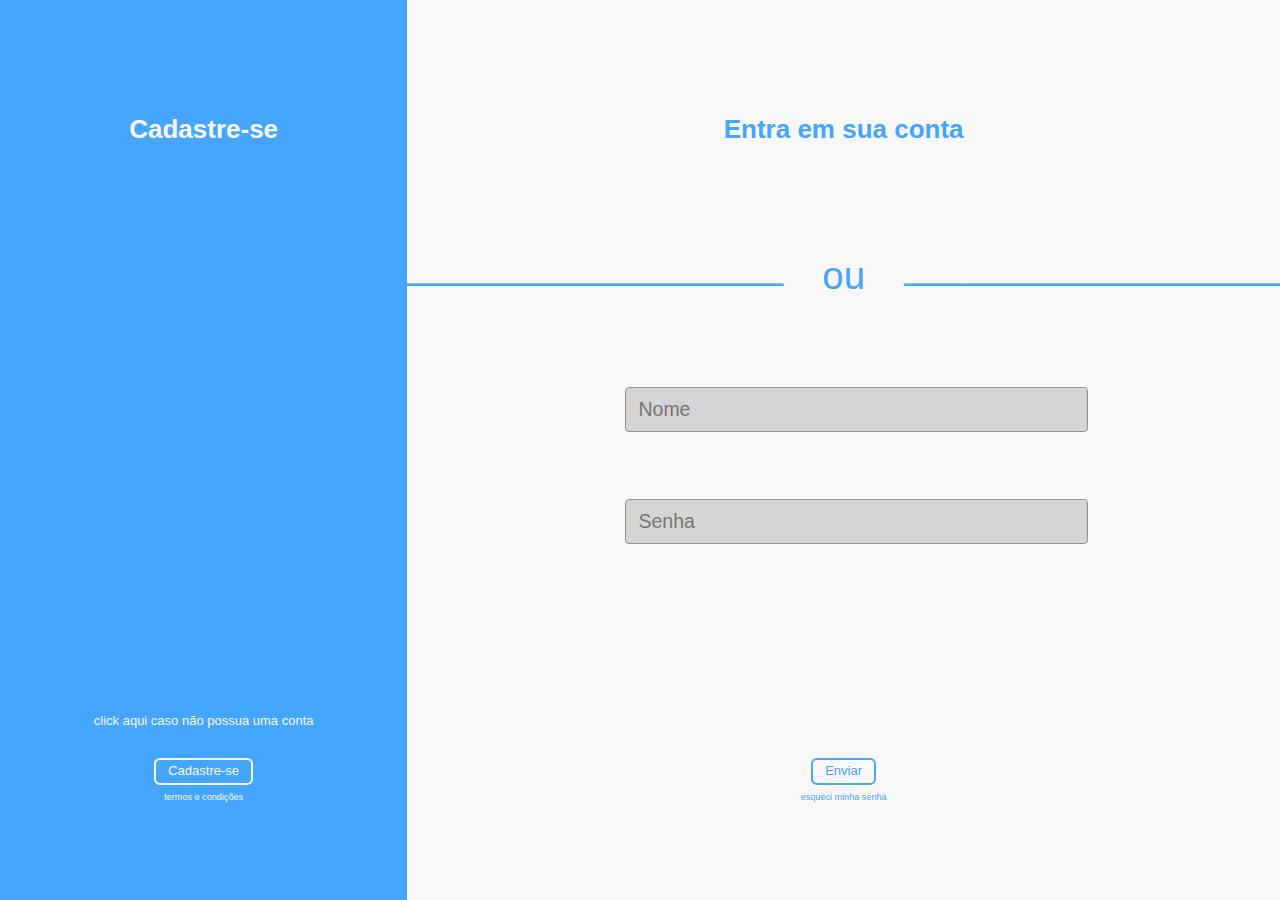
<file: index.html>
<!DOCTYPE html>
<html lang="pt-br">
<head>
    <meta charset="UTF-8">
    <meta name="viewport" content="width=device-width, initial-scale=1.0">
    <title>Login</title>
    <link rel="stylesheet" href="src/styles/normalize.css">
    <link rel="stylesheet" href="src/styles/vars.css">
    <link rel="stylesheet" href="src/styles/base.css">
    <link rel="stylesheet" href="src/styles/login.css">
    <link rel="stylesheet" href="src/styles/register.css">
    <link rel="stylesheet" href="src/styles/midiaquery.css">
    <link rel="stylesheet" href="https://cdnjs.cloudflare.com/ajax/libs/font-awesome/6.5.1/css/all.min.css" integrity="sha512-DTOQO9RWCH3ppGqcWaEA1BIZOC6xxalwEsw9c2QQeAIftl+Vegovlnee1c9QX4TctnWMn13TZye+giMm8e2LwA==" crossorigin="anonymous" referrerpolicy="no-referrer" />
</head>
<body>
    <main>
      <section class="register">
        <h1 class="register__title">Cadastre-se</h1>
        <p class="register__text">click aqui caso não possua uma conta</p>
        <button class="register__btn">Cadastre-se</button><br>
        <a href="#" class="register__terms">termos e condições</a>
      </section>
      <section class="login">
        <h1 class="login__title">Entra em sua conta</h1>
        <ul class="login__list">
          <li>
            <a href="#" class="login__authentication is--facebook"><i class="fa-brands fa-facebook"></i></a>
          </li>
          <li>
            <a href="#" class="login__authentication is--google"><i class="fa-brands fa-google"></i></a>
          </li>
          <li>
            <a href="#" class="login__authentication is--twitter"><i class="fa-brands fa-x-twitter"></i></a>
          </li>
        </ul>
        <p class="login__division">ou</p>
        <!-- <form action="#" method="post" class="login__forms" aria-disabled="true"> -->
          <div class="login__input is--name">
            <span class="login__span is--user">Nome de usuario invalido</span>
            <input type="text" placeholder="Nome" id="userName">
          </div>
          <div class="login__input is--password">
            <span class="login__span is--user">Nome de usuario invalido</span>
            <input type="password" placeholder="Senha" id="password">
          </div>
          <button class="login__btn" id="btn" onclick="clicar()"><a href="#">Enviar</a></button><br>
          <a href="#" class="login__recover">esqueci minha senha</a>
        <!-- </form> -->
      </section>
    </main>
</body>
<script src="src/main.js"></script>
</html>
</file>
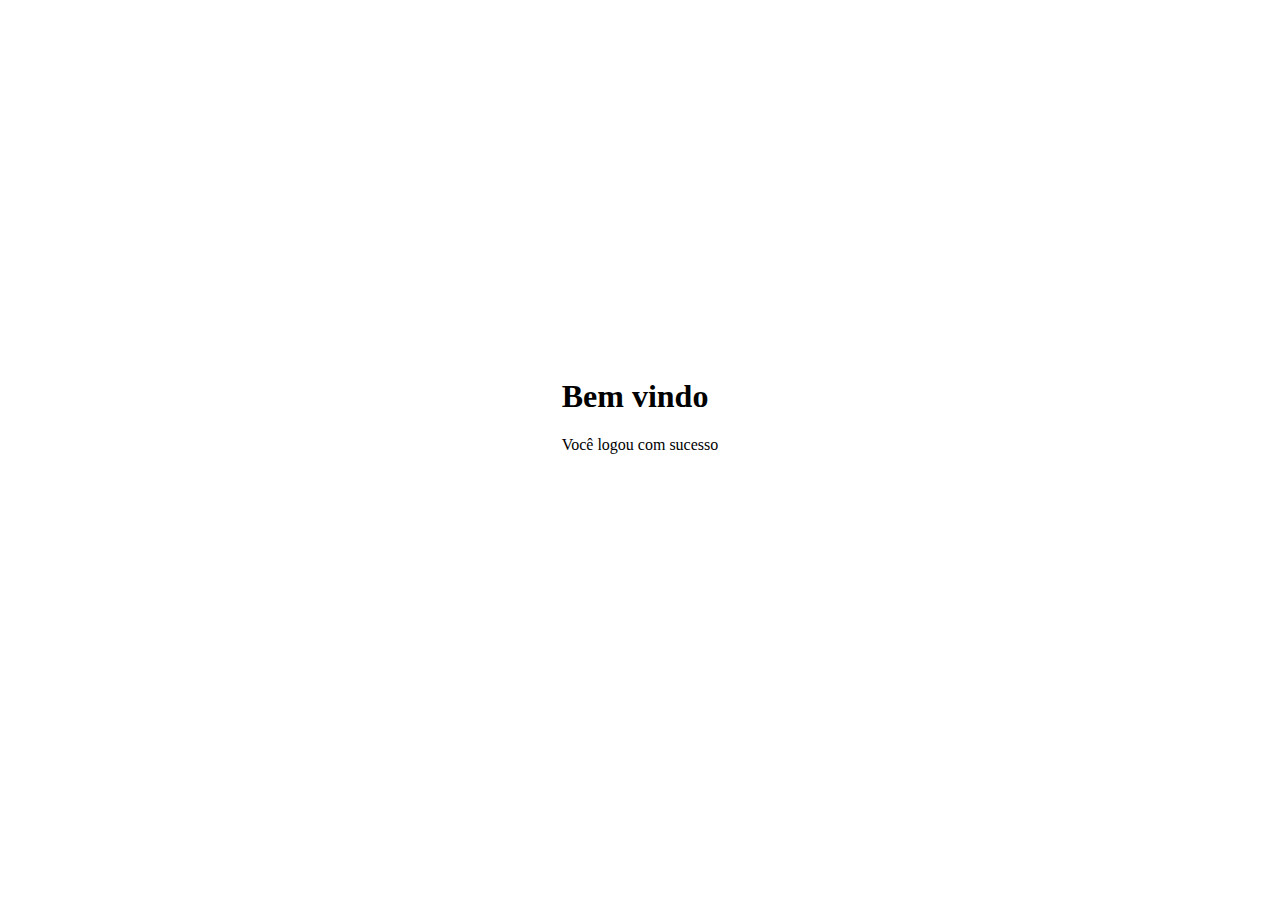
<file: bemvindo.html>
<!DOCTYPE html>
<html lang="pt-br">
<head>
    <meta charset="UTF-8">
    <meta name="viewport" content="width=device-width, initial-scale=1.0">
    <title>Bem vindo</title>
</head>
<body style="height: 90vh; display: flex; align-items: center; justify-content: center;">
    <main>
        <H1>Bem vindo</H1>
        <p>Você logou com sucesso</p>
    </main>
</body>
</html>
</file>
<file: src/styles/vars.css>
:root {
  @import url('https://fonts.googleapis.com/css2?family=Montserrat:ital,wght@0,800;1,800&family=Roboto:wght@300;500;700&display=swap')

  --a: white;
  
  --color-white: #f8f8f8;
  --color-gray: #909090;
  --color-blue: #45A6FF;
  
  --font-primary: "Roboto", sans-serif;
  --font-second: "Montserrat", sans-serif;
}
</file>
<file: src/styles/base.css>
html {
    min-width: 260px;
}

main {
    background-color: var(--color-white);
    max-height: 100vh;
    min-height: 100vh;

    font-family: var( --font-primary);
    font-size: clamp(1.2rem, 2vw, 1.3rem);
    display: flex;
}

.login {
    color: var(--color-blue);
    width: 75%;
    overflow: hidden;
}

.register {
    color: var(--color-white);
    padding: 16px;
    width: 35%;
    background-color: var(--color-blue);
}


.login, .register{
    padding: calc(8vh + 2vw) 0;

    display: flex;
    flex-direction: column;
    align-items: center;
}
</file>
<file: src/styles/login.css>
.login__title {
    font-family: var(--font-second);
    font-weight: 800;
    margin-bottom: 10vh;
}

.login__list {
    padding: 0;
    margin: 0;
    list-style: none;

    font-size: calc(1.5rem + 2.5vw);

    display: flex;
    gap: 8.5vw;
}

.login__authentication {
    color: var(--color-gray);
}

.is--facebook:hover {
    color: #1877f2;
}

.is--google:hover {
    color: #4285F4;
}

.is--twitter:hover {
    color: #1da1f2;
}

.login__division {
    font-size: 3vw;
    margin-top: calc(5vh - 2vw);
    /* margin-bottom: auto; */
    position: relative;
}

.login__division::after {
    content: ' ____________________________________________________________________________________________ ';
    position: absolute;
    transform: translate(+2%, -25%);
}

.login__division::before {
    content: ' ____________________________________________________________________________________________ ';
    position: absolute;
    transform: translate(-102%, -25%);
}

.login__forms {
    display: flex;
    flex-direction: column;
    align-items: center;
    width: 100%;
    height: 100%;
}

.login__input {
    margin: calc(8vh - 2vw) 0;
    margin-bottom: 16px;
    width: 50%;
}

.login__input > input {
    background-color: rgb(212, 212, 212);
    color: var(--color-gray);

    height: 35px;
    width: 100%;
    padding: 4px 12px;
    margin-top: 4px;
    border: 1px solid var(--color-gray);
    border-radius: 4px;
    
    font-size: 1.5em;
    font-weight: 500;
}

.login__input > input:focus {
    outline: none;
}

.login__btn {
    background-color: transparent;
    color: var(--color-blue);
    margin-top: auto;
    margin-bottom: 2px;
    padding: 4px 12px;
    border: 2px solid var( --color-blue);
    border-radius: 6px;
    cursor: pointer;
    transition: 0.3s;
}

.login__btn:hover {
    /* margin-top: 14px; */
    margin-bottom: 0;
    padding: 6px 14px;
    font-size: 1.02em;
}

.login__btn > a {
    text-decoration: none;
    color: var(--color-blue);
}

.login__recover {
    margin-top: -10px;
    text-decoration: none;
    color: var(--color-blue);
    font-size: 0.7em;
}

.login__span {
    color: rgb(238, 80, 80);
    font-weight: bold;
    display: none;
}
</file>
<file: src/styles/register.css>
.register__title {
    font-family: var(--font-second);
    font-weight: 800;
}

.register__text {
    margin-top: auto;
    padding: 0 16px;
}

.register__btn {
    background-color: transparent;
    color: var(--color-white);
    margin-top: 16px;
    margin-bottom: 2px;
    padding: 4px 12px;
    border: 2px solid var( --color-white);
    border-radius: 6px;
    cursor: pointer;
    transition: 0.3s;
}

.register__btn:hover {
    margin-top: 14px;
    margin-bottom: 0;
    padding: 6px 14px;
    font-size: 1.02em;
}

.register__terms {
    margin-top: -10px;
    text-decoration: none;
    color: var(--color-white);
    font-size: 0.7em;
}
</file>
<file: src/styles/midiaquery.css>
@media screen and (max-width: 750px) {

    .register {
        display: none;
    }

    .login {
        width: 100%;
        margin: auto 0;
    }

    .login__title {
        margin-bottom: 7vh;
    }

    .login__input {
        margin: 24px 0;
    }

    .login__input > input {
        font-size: 1.2em;
        height: 20px;
    }

    .login__btn {
        margin-top: 5vh;
    }
}
</file>
